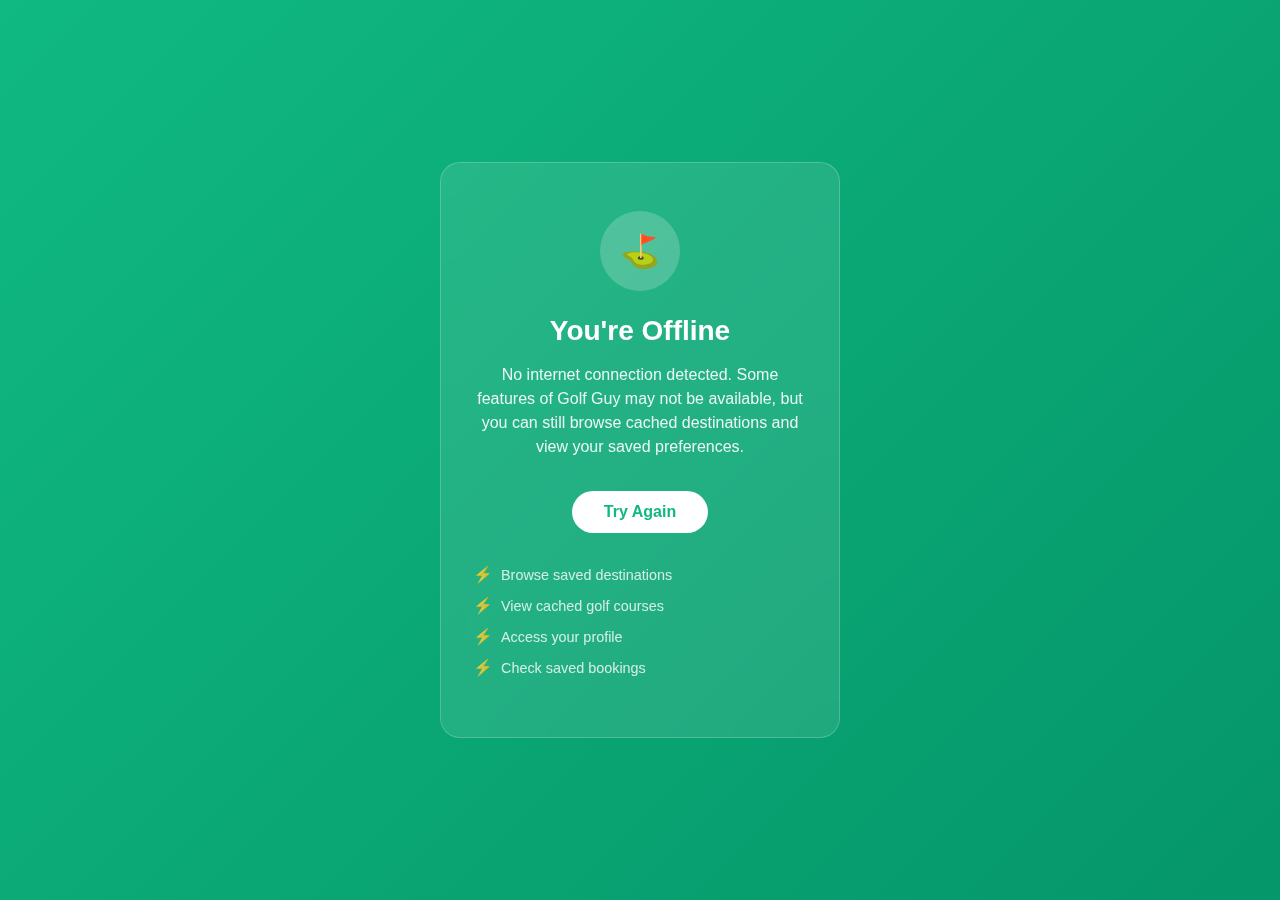
<file: frontend/public/offline.html>
<!DOCTYPE html>
<html lang="en">
<head>
    <meta charset="UTF-8">
    <meta name="viewport" content="width=device-width, initial-scale=1.0">
    <title>Golf Guy - Offline</title>
    <style>
        * {
            margin: 0;
            padding: 0;
            box-sizing: border-box;
        }
        
        body {
            font-family: -apple-system, BlinkMacSystemFont, 'Segoe UI', 'Roboto', sans-serif;
            background: linear-gradient(135deg, #10b981 0%, #059669 100%);
            min-height: 100vh;
            display: flex;
            align-items: center;
            justify-content: center;
            color: white;
            text-align: center;
        }
        
        .offline-container {
            background: rgba(255, 255, 255, 0.1);
            backdrop-filter: blur(10px);
            border-radius: 20px;
            padding: 3rem 2rem;
            max-width: 400px;
            margin: 1rem;
            border: 1px solid rgba(255, 255, 255, 0.2);
        }
        
        .golf-icon {
            width: 80px;
            height: 80px;
            background: rgba(255, 255, 255, 0.2);
            border-radius: 50%;
            display: flex;
            align-items: center;
            justify-content: center;
            margin: 0 auto 1.5rem;
            font-size: 2rem;
        }
        
        .title {
            font-size: 1.75rem;
            font-weight: 700;
            margin-bottom: 1rem;
        }
        
        .message {
            font-size: 1rem;
            opacity: 0.9;
            margin-bottom: 2rem;
            line-height: 1.5;
        }
        
        .retry-button {
            background: white;
            color: #10b981;
            border: none;
            padding: 0.75rem 2rem;
            border-radius: 50px;
            font-weight: 600;
            font-size: 1rem;
            cursor: pointer;
            transition: transform 0.2s;
        }
        
        .retry-button:hover {
            transform: scale(1.05);
        }
        
        .features {
            margin-top: 2rem;
            text-align: left;
        }
        
        .feature {
            display: flex;
            align-items: center;
            margin-bottom: 0.75rem;
            font-size: 0.9rem;
            opacity: 0.8;
        }
        
        .feature::before {
            content: "⚡";
            margin-right: 0.5rem;
            font-size: 1rem;
        }
        
        @media (max-width: 480px) {
            .offline-container {
                margin: 1rem 0.5rem;
                padding: 2rem 1.5rem;
            }
            
            .title {
                font-size: 1.5rem;
            }
        }
    </style>
</head>
<body>
    <div class="offline-container">
        <div class="golf-icon">⛳</div>
        
        <h1 class="title">You're Offline</h1>
        
        <p class="message">
            No internet connection detected. Some features of Golf Guy may not be available, 
            but you can still browse cached destinations and view your saved preferences.
        </p>
        
        <button class="retry-button" onclick="window.location.reload()">
            Try Again
        </button>
        
        <div class="features">
            <div class="feature">Browse saved destinations</div>
            <div class="feature">View cached golf courses</div>
            <div class="feature">Access your profile</div>
            <div class="feature">Check saved bookings</div>
        </div>
        
        <script>
            // Check for connection and show status
            window.addEventListener('online', () => {
                document.querySelector('.retry-button').textContent = 'Connection Restored - Reload';
                document.querySelector('.message').textContent = 'Internet connection restored! Click below to refresh and access all features.';
            });
            
            window.addEventListener('offline', () => {
                document.querySelector('.message').textContent = 'Connection lost. You can still browse cached content.';
            });
            
            // Auto-reload when connection is restored
            if (navigator.onLine) {
                setTimeout(() => {
                    window.location.href = '/';
                }, 2000);
            }
        </script>
    </div>
</body>
</html>
</file>
